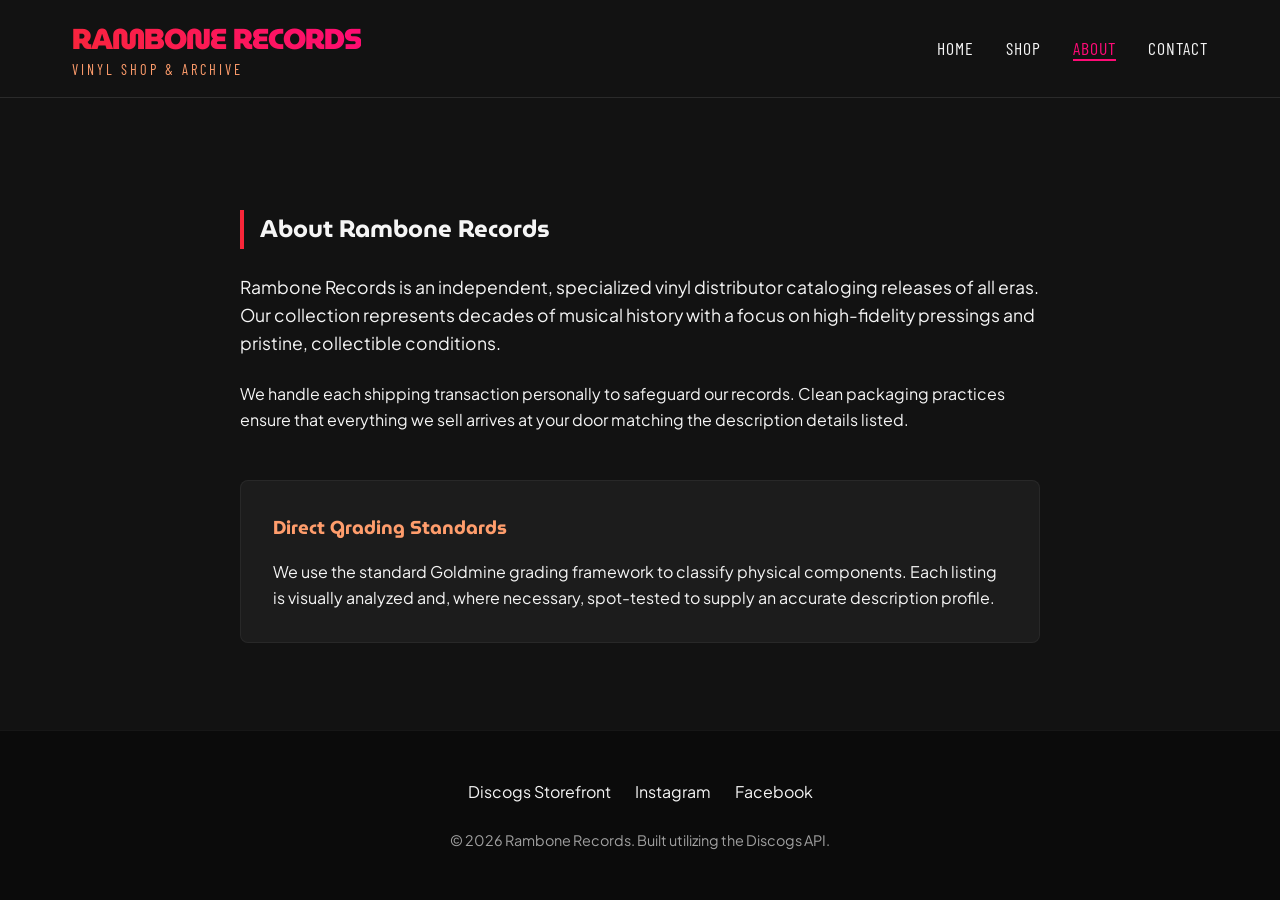
<file: about.html>
<!DOCTYPE html>
<html lang="en">
<head>
  <meta charset="UTF-8">
  <meta name="viewport" content="width=device-width, initial-scale=1.0">
  <title>About | Rambone Records</title>
  <link rel="stylesheet" href="css/style.css">
</head>
<body>

  <header id="global-header"></header>

  <main>
    <section style="max-width: 800px; margin: 0 auto; padding-top: 2rem;">
      <h2 class="section-title">About Rambone Records</h2>
      <p style="margin-bottom: 1.5rem; font-size: 1.1rem;">Rambone Records is an independent, specialized vinyl distributor cataloging releases of all eras. Our collection represents decades of musical history with a focus on high-fidelity pressings and pristine, collectible conditions.</p>
      <p style="margin-bottom: 1.5rem;">We handle each shipping transaction personally to safeguard our records. Clean packaging practices ensure that everything we sell arrives at your door matching the description details listed.</p>
      
      <div style="background-color: var(--bg-card); padding: 2rem; border-radius: 8px; margin-top: 3rem; border: 1px solid rgba(255,255,255,0.05);">
        <h3 style="color: var(--color-peach); margin-bottom: 1rem;">Direct Grading Standards</h3>
        <p>We use the standard Goldmine grading framework to classify physical components. Each listing is visually analyzed and, where necessary, spot-tested to supply an accurate description profile.</p>
      </div>
    </section>
  </main>

  <footer id="global-footer"></footer>

  <script src="js/main.js"></script>
</body>
</html>
</file>
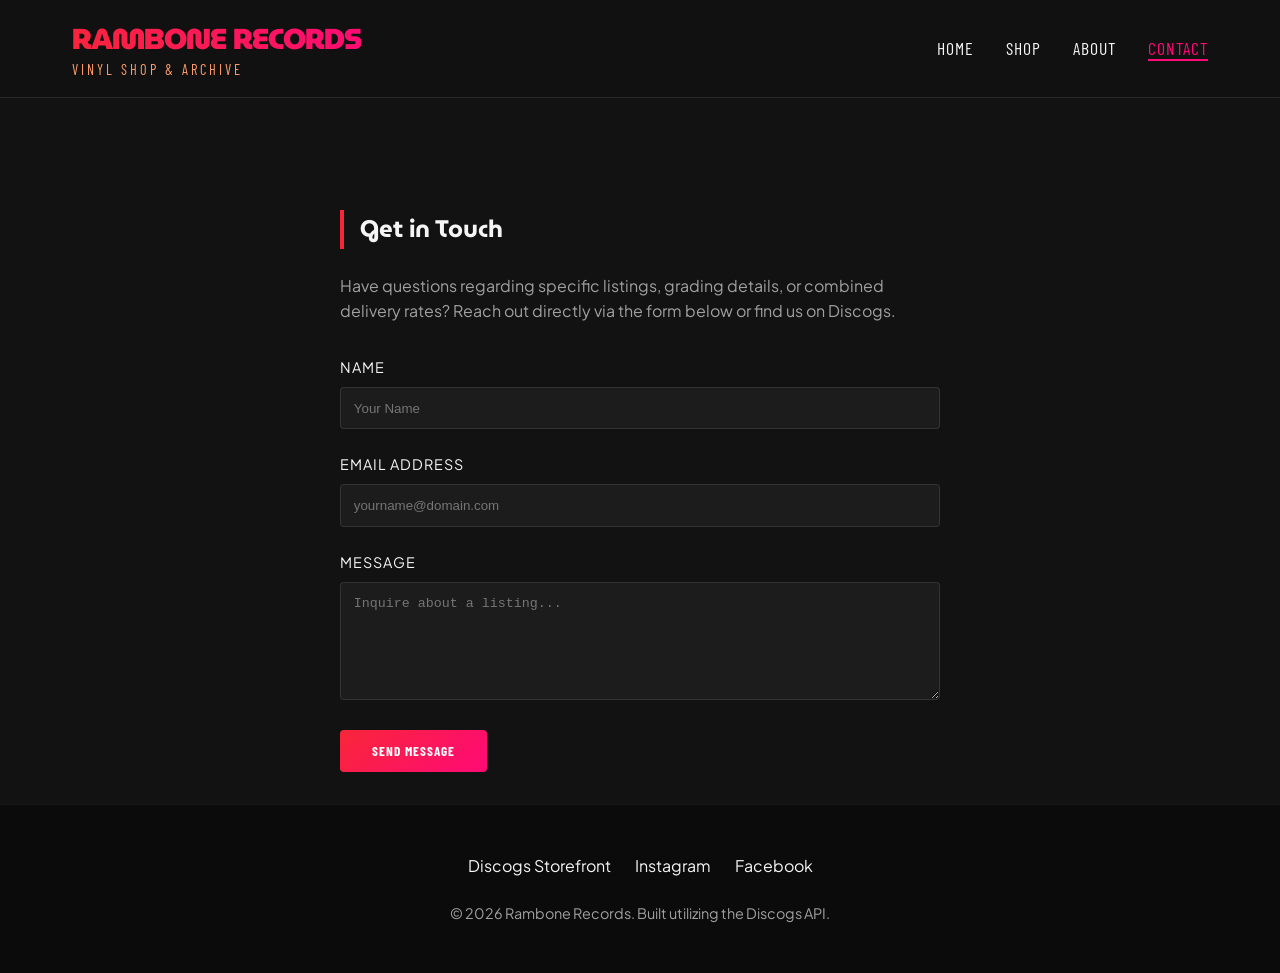
<file: contact.html>
<!DOCTYPE html>
<html lang="en">
<head>
  <meta charset="UTF-8">
  <meta name="viewport" content="width=device-width, initial-scale=1.0">
  <title>Contact | Rambone Records</title>
  <link rel="stylesheet" href="css/style.css">
</head>
<body>

  <header id="global-header"></header>

  <main>
    <section style="max-width: 600px; margin: 0 auto; padding-top: 2rem;">
      <h2 class="section-title">Get in Touch</h2>
      <p style="color: var(--text-muted); margin-bottom: 2rem;">Have questions regarding specific listings, grading details, or combined delivery rates? Reach out directly via the form below or find us on Discogs.</p>
      
      <form action="#" method="POST" onsubmit="event.preventDefault(); alert('Thank you for your message. We will respond as soon as possible.');">
        <div class="form-group">
          <label for="name">Name</label>
          <input type="text" id="name" class="form-control" placeholder="Your Name" required>
        </div>
        <div class="form-group">
          <label for="email">Email Address</label>
          <input type="email" id="email" class="form-control" placeholder="yourname@domain.com" required>
        </div>
        <div class="form-group">
          <label for="message">Message</label>
          <textarea id="message" rows="6" class="form-control" placeholder="Inquire about a listing..." required></textarea>
        </div>
        <button type="submit" class="btn">Send Message</button>
      </form>
    </section>
  </main>

  <footer id="global-footer"></footer>

  <script src="js/main.js"></script>
</body>
</html>
</file>
<file: css/style.css>
/* Import Google Fonts - Museo Moderno & Barlow Condensed as Lucidity fallback */
@import url('https://fonts.googleapis.com/css2?family=Barlow+Condensed:ital,wght@0,400;0,700;1,400&family=MuseoModerno:wght@300;400;600;900&family=Plus+Jakarta+Sans:wght@300;400;600&display=swap');

:root {
  --off-black: #121212;
  --color-red: #f82639;
  --color-pink: #ff0a76;
  --color-orange-red: #ff5e4a;
  --color-peach: #ff9d6c;
  --text-light: #f5f5f5;
  --text-muted: #a0a0a0;
  --bg-card: #1c1c1c;
  --font-logo: 'MuseoModerno', sans-serif;
  --font-sub: 'Barlow Condensed', sans-serif; /* Fallback for Lucidity Condensed */
  --font-body: 'Plus Jakarta Sans', sans-serif;
}

* {
  box-sizing: border-box;
  margin: 0;
  padding: 0;
}

body {
  background-color: var(--off-black);
  color: var(--text-light);
  font-family: var(--font-body);
  line-height: 1.6;
  display: flex;
  flex-direction: column;
  min-height: 100vh;
}

/* Typography elements */
h1, h2, h3, h4 {
  font-family: var(--font-logo);
  font-weight: 700;
}

a {
  color: var(--text-light);
  text-decoration: none;
  transition: color 0.3s ease;
}

a:hover {
  color: var(--color-pink);
}

/* Header & Navigation Styles */
header {
  border-bottom: 1px solid rgba(255, 255, 255, 0.1);
  background-color: rgba(18, 18, 18, 0.95);
  position: sticky;
  top: 0;
  z-index: 100;
}

.nav-container {
  max-width: 1200px;
  margin: 0 auto;
  display: flex;
  justify-content: space-between;
  align-items: center;
  padding: 1rem 2rem;
}

.logo-group {
  display: flex;
  flex-direction: column;
}

.logo-main {
  font-family: var(--font-logo);
  font-size: 1.8rem;
  font-weight: 900;
  letter-spacing: -1px;
  background: linear-gradient(45deg, var(--color-red), var(--color-pink));
  -webkit-background-clip: text;
  -webkit-text-fill-color: transparent;
}

.logo-sub {
  font-family: var(--font-sub);
  text-transform: uppercase;
  font-size: 0.9rem;
  letter-spacing: 3px;
  color: var(--color-peach);
  margin-top: -4px;
}

.nav-links {
  display: flex;
  list-style: none;
  gap: 2rem;
}

.nav-links a {
  font-family: var(--font-sub);
  text-transform: uppercase;
  font-size: 1.1rem;
  letter-spacing: 1px;
}

.nav-links a.active {
  color: var(--color-pink);
  border-bottom: 2px solid var(--color-pink);
}

/* Main Container */
main {
  flex: 1;
  max-width: 1200px;
  width: 100%;
  margin: 0 auto;
  padding: 2rem;
}

/* Hero Section */
.hero {
  text-align: center;
  padding: 4rem 1rem;
  background: radial-gradient(circle at center, rgba(255, 10, 118, 0.15) 0%, rgba(18, 18, 18, 0) 70%);
}

.hero h1 {
  font-size: 3.5rem;
  margin-bottom: 1rem;
  line-height: 1.1;
}

.hero p {
  font-size: 1.2rem;
  color: var(--text-muted);
  max-width: 600px;
  margin: 0 auto 2rem;
}

.btn {
  display: inline-block;
  background: linear-gradient(135deg, var(--color-red) 0%, var(--color-pink) 100%);
  color: white;
  padding: 0.8rem 2rem;
  border-radius: 4px;
  font-family: var(--font-sub);
  text-transform: uppercase;
  font-weight: bold;
  letter-spacing: 1px;
  border: none;
  cursor: pointer;
  transition: transform 0.2s ease, box-shadow 0.2s ease;
}

.btn:hover {
  transform: translateY(-2px);
  box-shadow: 0 4px 15px rgba(255, 10, 118, 0.4);
  color: white;
}

/* Grid Layouts for Inventory */
.section-title {
  margin: 3rem 0 1.5rem;
  border-left: 4px solid var(--color-red);
  padding-left: 1rem;
}

.grid {
  display: grid;
  grid-template-columns: repeat(auto-fill, minmax(240px, 1fr));
  gap: 2rem;
}

.card {
  background-color: var(--bg-card);
  border-radius: 8px;
  overflow: hidden;
  border: 1px solid rgba(255, 255, 255, 0.05);
  transition: transform 0.3s ease, border-color 0.3s ease;
  display: flex;
  flex-direction: column;
}

.card:hover {
  transform: translateY(-5px);
  border-color: var(--color-orange-red);
}

.card-img-container {
  position: relative;
  width: 100%;
  padding-top: 100%; /* 1:1 Aspect Ratio */
  background-color: #2a2a2a;
}

.card-img {
  position: absolute;
  top: 0;
  left: 0;
  width: 100%;
  height: 100%;
  object-fit: cover;
}

.card-content {
  padding: 1.2rem;
  display: flex;
  flex-direction: column;
  flex-grow: 1;
}

.card-artist {
  font-size: 0.9rem;
  color: var(--color-peach);
  text-transform: uppercase;
  font-weight: 600;
  margin-bottom: 0.2rem;
}

.card-title {
  font-size: 1.1rem;
  font-weight: 600;
  margin-bottom: 0.5rem;
  line-height: 1.3;
  white-space: nowrap;
  overflow: hidden;
  text-overflow: ellipsis;
}

.card-meta {
  font-size: 0.85rem;
  color: var(--text-muted);
  margin-bottom: 1rem;
}

.card-footer {
  margin-top: auto;
  display: flex;
  justify-content: space-between;
  align-items: center;
}

.card-price {
  font-family: var(--font-logo);
  font-size: 1.2rem;
  font-weight: bold;
  color: var(--color-pink);
}

/* Reviews Styling */
.reviews-grid {
  display: grid;
  grid-template-columns: repeat(auto-fit, minmax(300px, 1fr));
  gap: 1.5rem;
  margin-bottom: 3rem;
}

.review-card {
  background-color: var(--bg-card);
  padding: 1.5rem;
  border-radius: 8px;
  border-top: 3px solid var(--color-orange-red);
}

.review-stars {
  color: var(--color-peach);
  margin-bottom: 0.5rem;
}

.review-author {
  font-weight: bold;
  font-size: 0.95rem;
}

.review-date {
  font-size: 0.8rem;
  color: var(--text-muted);
  margin-bottom: 0.5rem;
}

/* About & Contact forms */
.form-group {
  margin-bottom: 1.5rem;
}

.form-group label {
  display: block;
  margin-bottom: 0.5rem;
  font-size: 0.9rem;
  text-transform: uppercase;
  letter-spacing: 1px;
}

.form-control {
  width: 100%;
  padding: 0.8rem;
  background-color: var(--bg-card);
  border: 1px solid rgba(255, 255, 255, 0.1);
  color: var(--text-light);
  border-radius: 4px;
}

.form-control:focus {
  outline: none;
  border-color: var(--color-pink);
}

/* Shop Filters & Pagination */
.shop-toolbar {
  display: flex;
  justify-content: space-between;
  align-items: center;
  margin-bottom: 2rem;
  gap: 1rem;
  flex-wrap: wrap;
}

.search-input {
  max-width: 300px;
}

.pagination {
  display: flex;
  justify-content: center;
  align-items: center;
  gap: 1rem;
  margin: 3rem 0;
}

/* Footer Styles */
footer {
  background-color: #0b0b0b;
  padding: 3rem 2rem;
  text-align: center;
  border-top: 1px solid rgba(255, 255, 255, 0.05);
  margin-top: auto;
}

.footer-content {
  max-width: 1200px;
  margin: 0 auto;
}

.footer-socials {
  display: flex;
  justify-content: center;
  gap: 1.5rem;
  margin-bottom: 1.5rem;
}

.footer-text {
  color: var(--text-muted);
  font-size: 0.9rem;
}

/* Skeleton loader for dynamic lists */
.skeleton {
  background: linear-gradient(90deg, #1c1c1c 25%, #2a2a2a 50%, #1c1c1c 75%);
  background-size: 200% 100%;
  animation: loading 1.5s infinite;
}

@keyframes loading {
  0% { background-position: 200% 0; }
  100% { background-position: -200% 0; }
}

/* Responsive design adjustments */
@media (max-width: 768px) {
  .nav-container {
    flex-direction: column;
    gap: 1rem;
  }
  .hero h1 {
    font-size: 2.5rem;
  }
}
</file>
